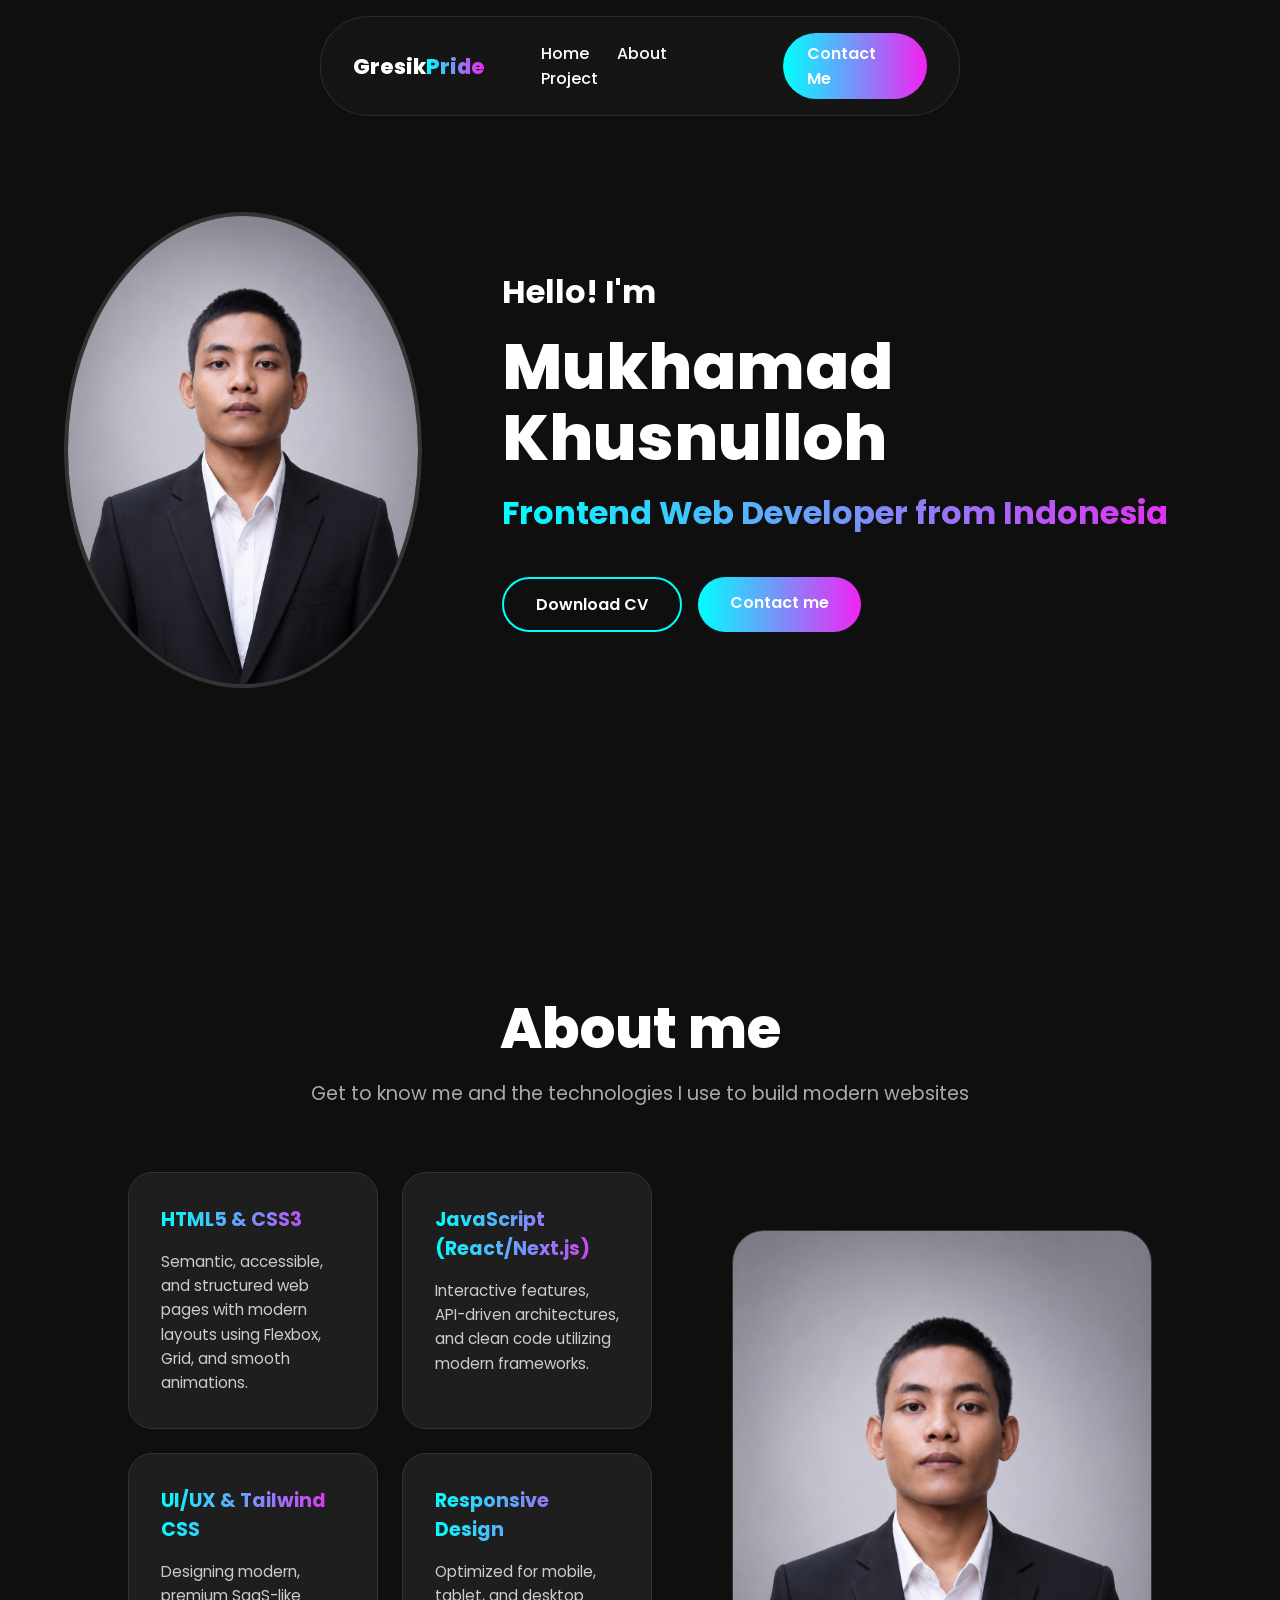
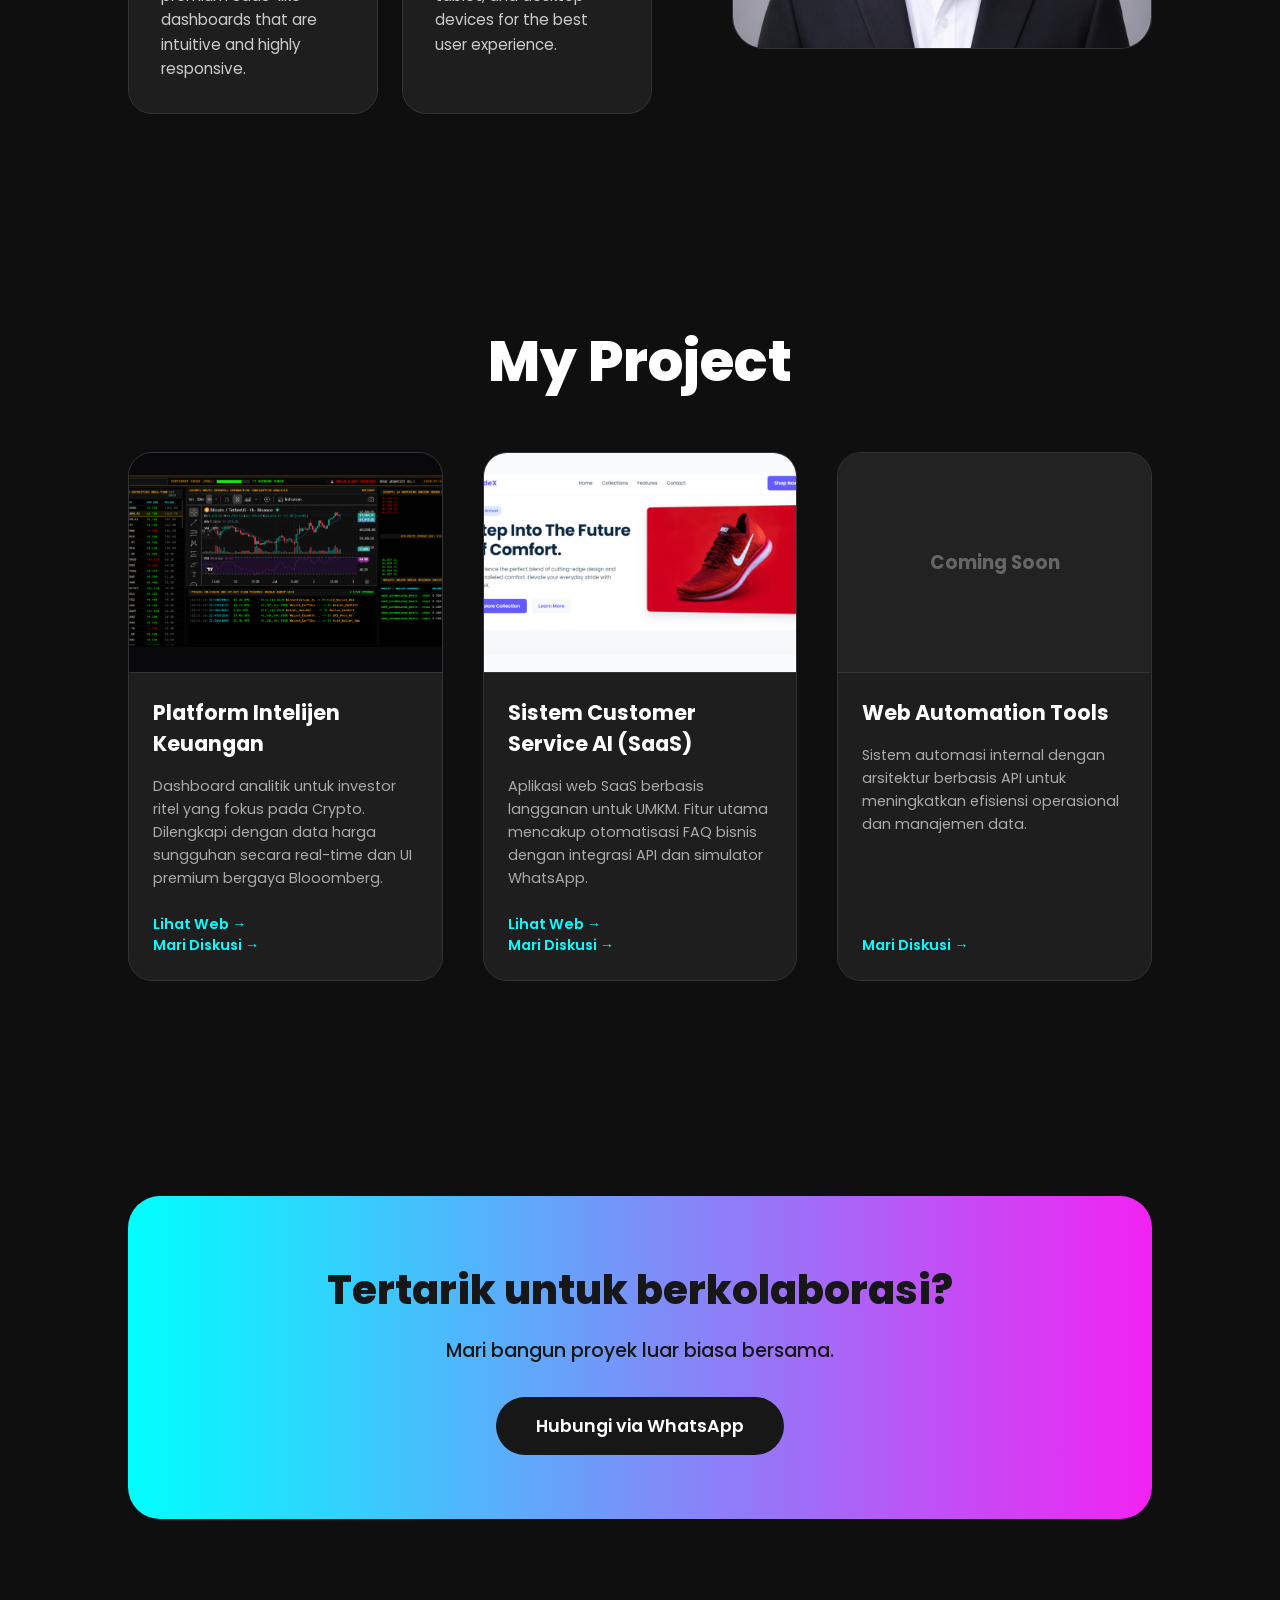
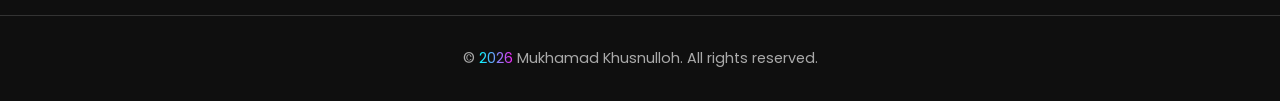
<file: index.html>
<!DOCTYPE html>
<html lang="id">
<head>
  <meta charset="UTF-8">
  <meta name="viewport" content="width=device-width, initial-scale=1.0">
  <title>Portofolio - Mukhamad Khusnulloh</title>
  <link rel="stylesheet" href="style.css">
  <link rel="preconnect" href="https://fonts.googleapis.com">
<link rel="preconnect" href="https://fonts.gstatic.com" crossorigin>
<link href="https://fonts.googleapis.com/css2?family=Archivo+Black&family=Poppins:wght@400;700&display=swap" rel="stylesheet">
</head>
<body>
  <header class="header" id="header">
    <a href="#" class="logo">Gresik<span>Pride</span></a>
    <nav class="navbar">
      <a href="#home">Home</a>
      <a href="#about">About</a>
      <a href="#project">Project</a>
    </nav>
    <a href="https://wa.me/6285726001032" target="_blank" class="btn">Contact Me</a>
  </header>

  <section class="home" id="home">
    <img src="img.png" alt="Mukhamad Khusnulloh">
    <div class="home-content">
      <h3>Hello! I'm</h3>
      <h1>Mukhamad Khusnulloh</h1>
      <h3 class="gradient-text">Frontend Web Developer from Indonesia</h3>
      
      <div class="btn-content">
        <a href="/CV%20Resume%20Pekerjaan%20Mukhamad%20Khusnulloh.pdf">Download CV</a>
        <a href="https://wa.me/6285726001032" target="_blank">Contact me</a>
      </div>
    </div>
  </section>

  <section class="about" id="about">
    <div class="about-title">
      <h1>About me</h1>
      <h2>Get to know me and the technologies I use to build modern websites</h2>
    </div>
    
    <div class="about-info">
      <div class="grid">
        <div class="gridbox">
          <h3>HTML5 & CSS3</h3>
          <p>Semantic, accessible, and structured web pages with modern layouts using Flexbox, Grid, and smooth animations.</p>
        </div>
        <div class="gridbox">
          <h3>JavaScript (React/Next.js)</h3>
          <p>Interactive features, API-driven architectures, and clean code utilizing modern frameworks.</p>
        </div>
        <div class="gridbox">
          <h3>UI/UX & Tailwind CSS</h3>
          <p>Designing modern, premium SaaS-like dashboards that are intuitive and highly responsive.</p>
        </div>
        <div class="gridbox">
          <h3>Responsive Design</h3>
          <p>Optimized for mobile, tablet, and desktop devices for the best user experience.</p>
        </div>
      </div>
      <div class="about-img">
        <img src="image.png" alt="Profile About">
      </div>
    </div>
  </section>

  <section class="project" id="project">
    <h1 class="title">My Project</h1>
    <div class="project-content">
      
      <div class="projectbox">
        <img src="project-2.png" alt="Financial Dashboard">
        <div class="project-info">
          <h1>Platform Intelijen Keuangan</h1>
          <p>Dashboard analitik untuk investor ritel yang fokus pada Crypto. Dilengkapi dengan data harga sungguhan secara real-time dan UI premium bergaya Blooomberg.</p>
          <a href="https://crypto-intelligence-terminal-beta.vercel.app" class="project-btn">Lihat Web &rarr;</a>
          <a href="https://wa.me/6285726001032" class="project-btn">Mari Diskusi &rarr;</a>
        </div>
      </div>

      <div class="projectbox">
        <img src="project-1.png" alt="E-Commerce StrideX">
        <div class="project-info">
          <h1>Sistem Customer Service AI (SaaS)</h1>
          <p>Aplikasi web SaaS berbasis langganan untuk UMKM. Fitur utama mencakup otomatisasi FAQ bisnis dengan integrasi API dan simulator WhatsApp.</p>
          <a href="https://landing-page-omega-sand-53.vercel.app" class="project-btn">Lihat Web &rarr;</a>
          <a href="https://wa.me/6285726001032" class="project-btn">Mari Diskusi &rarr;</a>
        </div>
      </div>

      <div class="projectbox">
        <div class="img-placeholder">
          <h3>Coming Soon</h3>
        </div>
        <div class="project-info">
          <h1>Web Automation Tools</h1>
          <p>Sistem automasi internal dengan arsitektur berbasis API untuk meningkatkan efisiensi operasional dan manajemen data.</p>
          <a href="https://wa.me/6285726001032" class="project-btn">Mari Diskusi &rarr;</a>
        </div>
      </div>
      
    </div>
  </section>

  <section class="contact" id="contact">
    <div class="contact-box">
      <h2>Tertarik untuk berkolaborasi?</h2>
      <p>Mari bangun proyek luar biasa bersama.</p>
      <a href="https://wa.me/6285726001032" target="_blank" class="btn-large">Hubungi via WhatsApp</a>
    </div>
  </section>

  <footer>
    <p>&copy; <span id="year"></span> Mukhamad Khusnulloh. All rights reserved.</p>
  </footer>

  <script src="script.js"></script>
</body>
</html>
</file>
<file: style.css>
* {
  margin: 0;
  padding: 0;
  box-sizing: border-box;
  scroll-behavior: smooth;
  font-family: 'Poppins', sans-serif;
}

:root {
  --primary: #171717;
  --secondary: #00ffff;
  --gradient: linear-gradient(to right, #00ffff, #f322f3);
  --text-color: white;
  --bg-color: #0f0f0f;
  --card-bg: #1e1e1e;
}

body {
  background-color: var(--bg-color);
  color: var(--text-color);
  min-height: 100vh;
  overflow-x: hidden;
}

/* HEADER & NAVBAR */
.header {
  position: fixed;
  top: 1rem;
  left: 50%;
  transform: translateX(-50%);
  padding: 1rem 2rem;
  background: rgba(23, 23, 23, 0.8);
  backdrop-filter: blur(10px);
  z-index: 999;
  display: flex;
  justify-content: center;
  align-items: center;
  gap: 2rem;
  border-radius: 3rem;
  transition: all 0.3s ease;
  border: 1px solid rgba(255, 255, 255, 0.1);
}

.header.scrolled {
  top: 0;
  width: 100%;
  border-radius: 0;
  border: none;
  border-bottom: 1px solid rgba(255, 255, 255, 0.1);
}

.logo {
  color: var(--text-color);
  font-weight: 800;
  font-size: 1.3rem;
  transition: 0.3s ease-in-out;
  text-decoration: none;
}

.logo:hover {
  transform: scale(1.05);
}

span {
  background: var(--gradient);
  background-clip: text;
  -webkit-background-clip: text;
  color: transparent;
}

.navbar a {
  position: relative;
  color: var(--text-color);
  text-decoration: none;
  margin-left: 1.5rem;
  font-weight: 500;
  font-size: 1rem;
  transition: 0.3s ease;
}

.navbar a:hover {
  color: var(--secondary);
}

.btn, .btn-large {
  padding: 0.5rem 1.5rem;
  background: var(--gradient);
  border-radius: 3rem;
  border: none;
  color: var(--text-color);
  transition: 0.3s ease-in-out;
  font-weight: 600;
  font-size: 1rem;
  text-decoration: none;
  cursor: pointer;
  display: inline-block;
}

.btn:hover, .btn-large:hover {
  transform: scale(1.05);
  box-shadow: 0 0 15px rgba(0, 255, 255, 0.4);
}

/* HOME SECTION */
.home {
  min-height: 100vh;
  display: flex;
  justify-content: center;
  align-items: center;
  text-align: left;
  gap: 5rem;
  padding: 0 5%;
}

.home img {
  border-radius: 50%;
  width: 28vw;
  max-width: 400px;
  object-fit: cover;
  transition: 0.3s ease-in-out;
  border: 4px solid #333;
}

.home img:hover {
  transform: scale(1.05);
  border-color: var(--secondary);
}

.home-content {
  display: flex;
  justify-content: center;
  text-align: left;
  flex-direction: column;
  gap: 1rem;
}

.home-content h3 {
  font-size: 2rem;
  font-weight: 700;
}

.home-content h1 {
  font-size: 4rem;
  font-weight: 800;
  line-height: 1.1;
}

.gradient-text {
  background: var(--gradient);
  background-clip: text;
  -webkit-background-clip: text;
  color: transparent;
}

.btn-content {
  margin-top: 1.5rem;
  display: flex;
  gap: 1rem;
}

.btn-content a {
  padding: 0.8rem 2rem;
  border-radius: 3rem;
  text-decoration: none;
  font-weight: 600;
  transition: 0.3s ease-in-out;
}

.btn-content a:first-child {
  background: transparent;
  color: var(--text-color);
  border: 2px solid var(--secondary);
}

.btn-content a:first-child:hover {
  background: var(--secondary);
  color: var(--primary);
}

.btn-content a:last-child {
  background: var(--gradient);
  color: white;
  border: none;
}

.btn-content a:last-child:hover {
  transform: translateY(-3px);
  box-shadow: 0 10px 20px rgba(0, 255, 255, 0.2);
}

/* ABOUT SECTION */
.about {
  min-height: 100vh;
  padding: 5rem 10%;
  display: flex;
  flex-direction: column;
  justify-content: center;
}

.about-title {
  text-align: center;
  margin-bottom: 4rem;
}

.about-title h1 {
  font-size: 3.5rem;
  font-weight: 800;
}

.about-title h2 {
  font-weight: 400;
  font-size: 1.2rem;
  color: #aaa;
  margin-top: 0.5rem;
}

.about-info {
  display: flex;
  gap: 5rem;
  align-items: center;
}

.grid {
  display: grid;
  grid-template-columns: repeat(2, 1fr);
  gap: 1.5rem;
  flex: 1;
}

.gridbox {
  padding: 2rem;
  background: var(--card-bg);
  border: 1px solid #333;
  border-radius: 1.5rem;
  display: flex;
  flex-direction: column;
  gap: 1rem;
  transition: 0.3s ease-in-out;
}

.gridbox h3 {
  background: var(--gradient);
  background-clip: text;
  -webkit-background-clip: text;
  color: transparent;
  font-weight: 700;
  font-size: 1.2rem;
}

.gridbox p {
  font-size: 0.95rem;
  color: #ccc;
  line-height: 1.6;
}

.gridbox:hover {
  transform: translateY(-5px);
  border-color: var(--secondary);
  box-shadow: 0 10px 30px rgba(0, 255, 255, 0.1);
}

.about-img {
  flex: 0.8;
}

.about-img img {
  width: 100%;
  border-radius: 2rem;
  border: 1px solid #333;
}

/* PROJECT SECTION */
.project {
  min-height: 100vh;
  padding: 5rem 10%;
  display: flex;
  flex-direction: column;
  align-items: center;
  justify-content: center;
}

.title {
  font-weight: 800;
  font-size: 3.5rem;
  margin-bottom: 3rem;
}

.project-content {
  display: grid;
  grid-template-columns: repeat(3, 1fr);
  gap: 2.5rem;
  width: 100%;
}

.projectbox {
  background: var(--card-bg);
  border: 1px solid #333;
  border-radius: 1.5rem;
  overflow: hidden;
  display: flex;
  flex-direction: column;
  transition: 0.3s ease-in-out;
}

.projectbox:hover {
  transform: translateY(-10px);
  border-color: #f322f3;
  box-shadow: 0 10px 30px rgba(243, 34, 243, 0.15);
}

.projectbox img {
  width: 100%;
  height: 220px;
  object-fit: cover;
  border-bottom: 1px solid #333;
}

.img-placeholder {
  width: 100%;
  height: 220px;
  background: #222;
  display: flex;
  align-items: center;
  justify-content: center;
  border-bottom: 1px solid #333;
  color: #666;
}

.project-info {
  padding: 1.5rem;
  display: flex;
  flex-direction: column;
  flex-grow: 1;
}

.project-info h1 {
  font-size: 1.3rem;
  margin-bottom: 1rem;
}

.project-info p {
  font-size: 0.9rem;
  color: #aaa;
  margin-bottom: 1.5rem;
  line-height: 1.6;
  flex-grow: 1;
}

.project-btn {
  text-decoration: none;
  color: var(--secondary);
  font-weight: 600;
  font-size: 0.9rem;
  transition: 0.3s;
}

.project-btn:hover {
  color: white;
}

/* CONTACT SECTION */
.contact {
  padding: 6rem 10%;
  text-align: center;
}

.contact-box {
  background: var(--gradient);
  padding: 4rem 2rem;
  border-radius: 2rem;
  color: #171717;
}

.contact-box h2 {
  font-size: 2.5rem;
  font-weight: 800;
  margin-bottom: 1rem;
}

.contact-box p {
  font-size: 1.2rem;
  margin-bottom: 2rem;
  font-weight: 500;
}

.btn-large {
  background: #171717;
  color: white;
  padding: 1rem 2.5rem;
  font-size: 1.1rem;
}

.btn-large:hover {
  background: white;
  color: #171717;
}

footer {
  text-align: center;
  padding: 2rem;
  border-top: 1px solid #333;
  color: #aaa;
  font-size: 0.9rem;
}

/* ===========================
   RESPONSIVE (TABLET & MOBILE)
=========================== */
@media screen and (max-width:1024px) {
  .header { width: 90%; gap: 2rem; }
  .home { flex-direction: column-reverse; text-align: center; padding-top: 8rem; }
  .home-content { align-items: center; }
  .about-info { flex-direction: column-reverse; gap: 3rem; }
  .about-img { width: 100%; max-width: 500px; }
  .project-content { grid-template-columns: repeat(2, 1fr); }
}

@media screen and (max-width:768px) {
  .header { width: 95%; padding: 1rem; flex-wrap: wrap; justify-content: space-between; }
  .navbar { width: 100%; display: flex; justify-content: center; margin-top: 0.5rem; gap: 0.5rem; }
  .navbar a { margin: 0; }
  .header .btn { display: none; } /* Hide button in header on mobile to save space */
  .home-content h1 { font-size: 2.8rem; }
  .grid { grid-template-columns: 1fr; }
  .project-content { grid-template-columns: 1fr; }
  .contact-box h2 { font-size: 2rem; }
}
</file>
